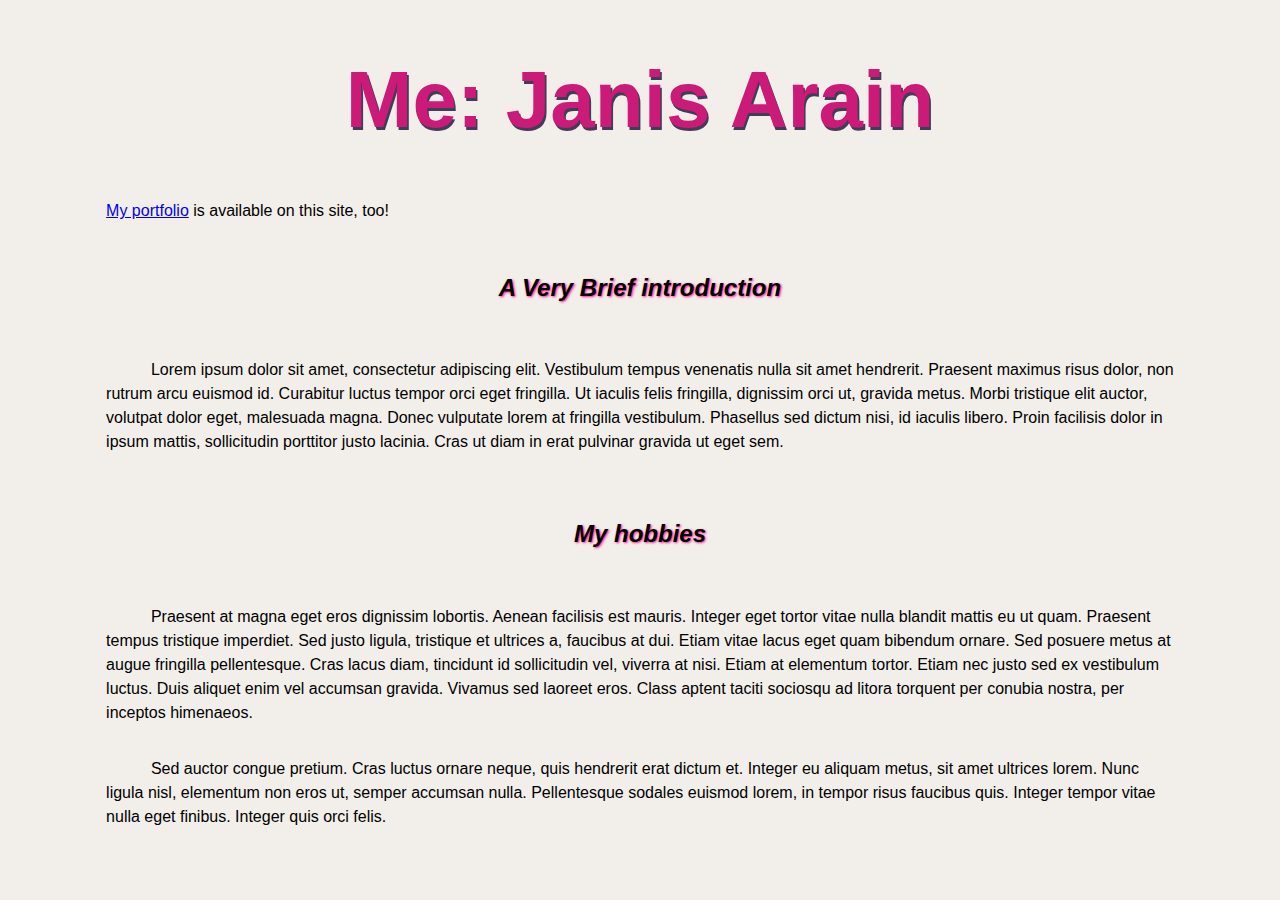
<file: index.html>
<!DOCTYPE html>
<html lang="en">
  <head>
    <meta charset="UTF-8" />
    <meta name="viewport" content="width=device-width, initial-scale=1.0" />
    <link rel="stylesheet" href="./styles/main.css">
    <title>About Me</title>
  </head>
  <body>
    <h1>Me: Janis Arain</h1>

    <nav>
      <p>
        <a href="./portfolio.html">My portfolio</a> is available on this site,
        too!
      </p>
    </nav>

    <section>
      <h2>A <em>Very </em>Brief introduction</h2>

      <p>
        Lorem ipsum dolor sit amet, consectetur adipiscing elit. Vestibulum
        tempus venenatis nulla sit amet hendrerit. Praesent maximus risus dolor,
        non rutrum arcu euismod id. Curabitur luctus tempor orci eget fringilla.
        Ut iaculis felis fringilla, dignissim orci ut, gravida metus. Morbi
        tristique elit auctor, volutpat dolor eget, malesuada magna. Donec
        vulputate lorem at fringilla vestibulum. Phasellus sed dictum nisi, id
        iaculis libero. Proin facilisis dolor in ipsum mattis, sollicitudin
        porttitor justo lacinia. Cras ut diam in erat pulvinar gravida ut eget
        sem.
      </p>
    </section>

    <section>
      <h2>My hobbies</h2>

      <p>
        Praesent at magna eget eros dignissim lobortis. Aenean facilisis est
        mauris. Integer eget tortor vitae nulla blandit mattis eu ut quam.
        Praesent tempus tristique imperdiet. Sed justo ligula, tristique et
        ultrices a, faucibus at dui. Etiam vitae lacus eget quam bibendum
        ornare. Sed posuere metus at augue fringilla pellentesque. Cras lacus
        diam, tincidunt id sollicitudin vel, viverra at nisi. Etiam at elementum
        tortor. Etiam nec justo sed ex vestibulum luctus. Duis aliquet enim vel
        accumsan gravida. Vivamus sed laoreet eros. Class aptent taciti sociosqu
        ad litora torquent per conubia nostra, per inceptos himenaeos.
      </p>

      <p>
        Sed auctor congue pretium. Cras luctus ornare neque, quis hendrerit erat
        dictum et. Integer eu aliquam metus, sit amet ultrices lorem. Nunc
        ligula nisl, elementum non eros ut, semper accumsan nulla. Pellentesque
        sodales euismod lorem, in tempor risus faucibus quis. Integer tempor
        vitae nulla eget finibus. Integer quis orci felis.
      </p>
    </section>
  </body>
</html>
</file>
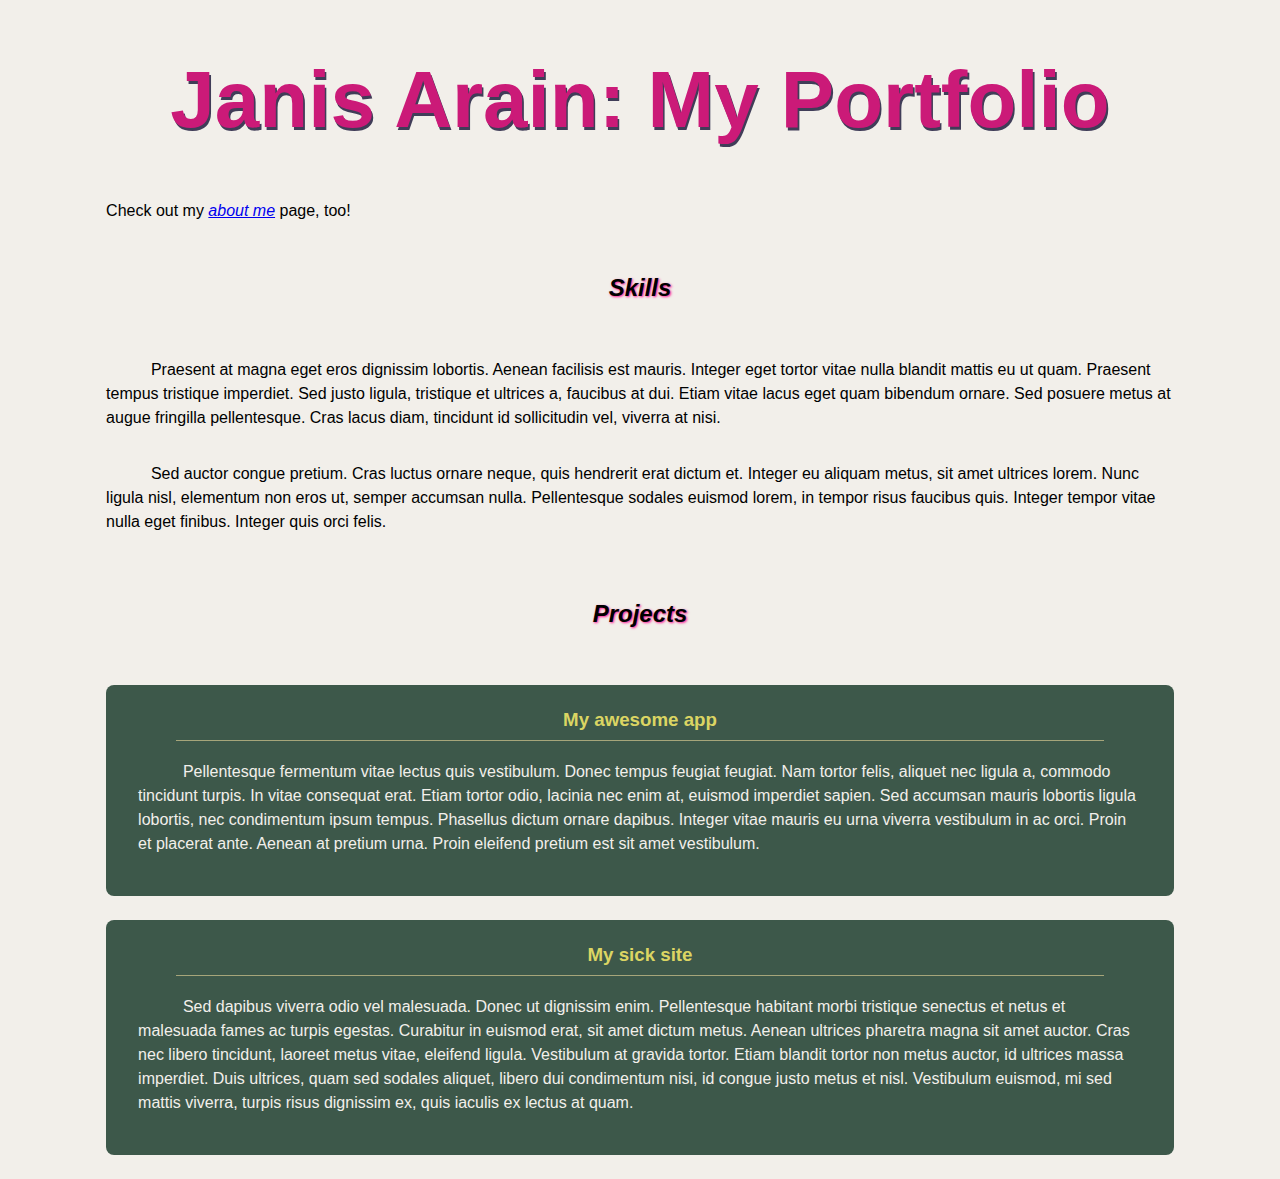
<file: portfolio.html>
<!DOCTYPE html>
<html lang="en">
  <head>
    <meta charset="UTF-8" />
    <meta name="viewport" content="width=device-width, initial-scale=1.0" />
    <link rel="stylesheet" href="./styles/main.css" />
    <title>Portfolio</title>
  </head>
  <body>
    <h1>Janis Arain: My Portfolio</h1>

    <nav>
      <p>
        Check out my <a href="./index.html"><em>about me</em></a> page, too!
      </p>
    </nav>

    <section>
      <h2>Skills</h2>

      <p>
        Praesent at magna eget eros dignissim lobortis. Aenean facilisis est
        mauris. Integer eget tortor vitae nulla blandit mattis eu ut quam.
        Praesent tempus tristique imperdiet. Sed justo ligula, tristique et
        ultrices a, faucibus at dui. Etiam vitae lacus eget quam bibendum
        ornare. Sed posuere metus at augue fringilla pellentesque. Cras lacus
        diam, tincidunt id sollicitudin vel, viverra at nisi.
      </p>

      <p>
        Sed auctor congue pretium. Cras luctus ornare neque, quis hendrerit erat
        dictum et. Integer eu aliquam metus, sit amet ultrices lorem. Nunc
        ligula nisl, elementum non eros ut, semper accumsan nulla. Pellentesque
        sodales euismod lorem, in tempor risus faucibus quis. Integer tempor
        vitae nulla eget finibus. Integer quis orci felis.
      </p>
    </section>

    <section>
      <h2>Projects</h2>

      <div class="project">
        <h3>My awesome app</h3>

        <p>
          Pellentesque fermentum vitae lectus quis vestibulum. Donec tempus
          feugiat feugiat. Nam tortor felis, aliquet nec ligula a, commodo
          tincidunt turpis. In vitae consequat erat. Etiam tortor odio, lacinia
          nec enim at, euismod imperdiet sapien. Sed accumsan mauris lobortis
          ligula lobortis, nec condimentum ipsum tempus. Phasellus dictum ornare
          dapibus. Integer vitae mauris eu urna viverra vestibulum in ac orci.
          Proin et placerat ante. Aenean at pretium urna. Proin eleifend pretium
          est sit amet vestibulum.
        </p>
      </div>

      <div class="project">
        <h3>My sick site</h3>

        <p>
          Sed dapibus viverra odio vel malesuada. Donec ut dignissim enim.
          Pellentesque habitant morbi tristique senectus et netus et malesuada
          fames ac turpis egestas. Curabitur in euismod erat, sit amet dictum
          metus. Aenean ultrices pharetra magna sit amet auctor. Cras nec libero
          tincidunt, laoreet metus vitae, eleifend ligula. Vestibulum at gravida
          tortor. Etiam blandit tortor non metus auctor, id ultrices massa
          imperdiet. Duis ultrices, quam sed sodales aliquet, libero dui
          condimentum nisi, id congue justo metus et nisl. Vestibulum euismod,
          mi sed mattis viverra, turpis risus dignissim ex, quis iaculis ex
          lectus at quam.
        </p>
      </div>
    </section>
  </body>
</html>
</file>
<file: styles/main.css>
/*
 * https://coolors.co/f2efea-fc7753-66d7d1-403d58-dbd56e
 *
 * #F2EFEA - Isabelline
 * #FC7753 - Coral
 * #66D7D1 - Tiffany Blue
 * #403D58 - English Violet
 * #DBD56E - Straw
 */

:root {
    font-family: sans-serif;
    background-color: #F2EFEA;
    color: black;
}

body {
    max-width: 120ch;
    margin: 0 auto;
    line-height: 1.5;
}

h1, h2, h3 {
    text-align: center;
    line-height: normal;
}

h1 {
    font-size: 5em;
    font-weight: 900;
    text-shadow: 0.02em 0.04em #403D58;
    color: rgb(203, 26, 120);
}

h2 {
    font-style: italic;
    border-bottom: 0.1em solid •#2d625f;;
    padding: 0.5em 0.25em 0.75em;
    margin: 1.6em 0;
    text-shadow: 0.05em 0.05em 0.1em deeppink;
}

section p {
    text-indent: 2.8em;
    padding-bottom: 1em;
}

.project {
    background-color: #3d584a;;
    color: #F2EFEA;
    padding: 0.5em 2em;
    border-radius: 0.5em;
    margin-bottom: 1.5em;
}

.project h3 {
    color: #DBD563;
    margin-top: 1rem;
    margin-left: 2em;
    margin-right: 2em;
    border-bottom: 0.1em solid #a6a57a;
    padding-bottom: 0.5em;
}
</file>
